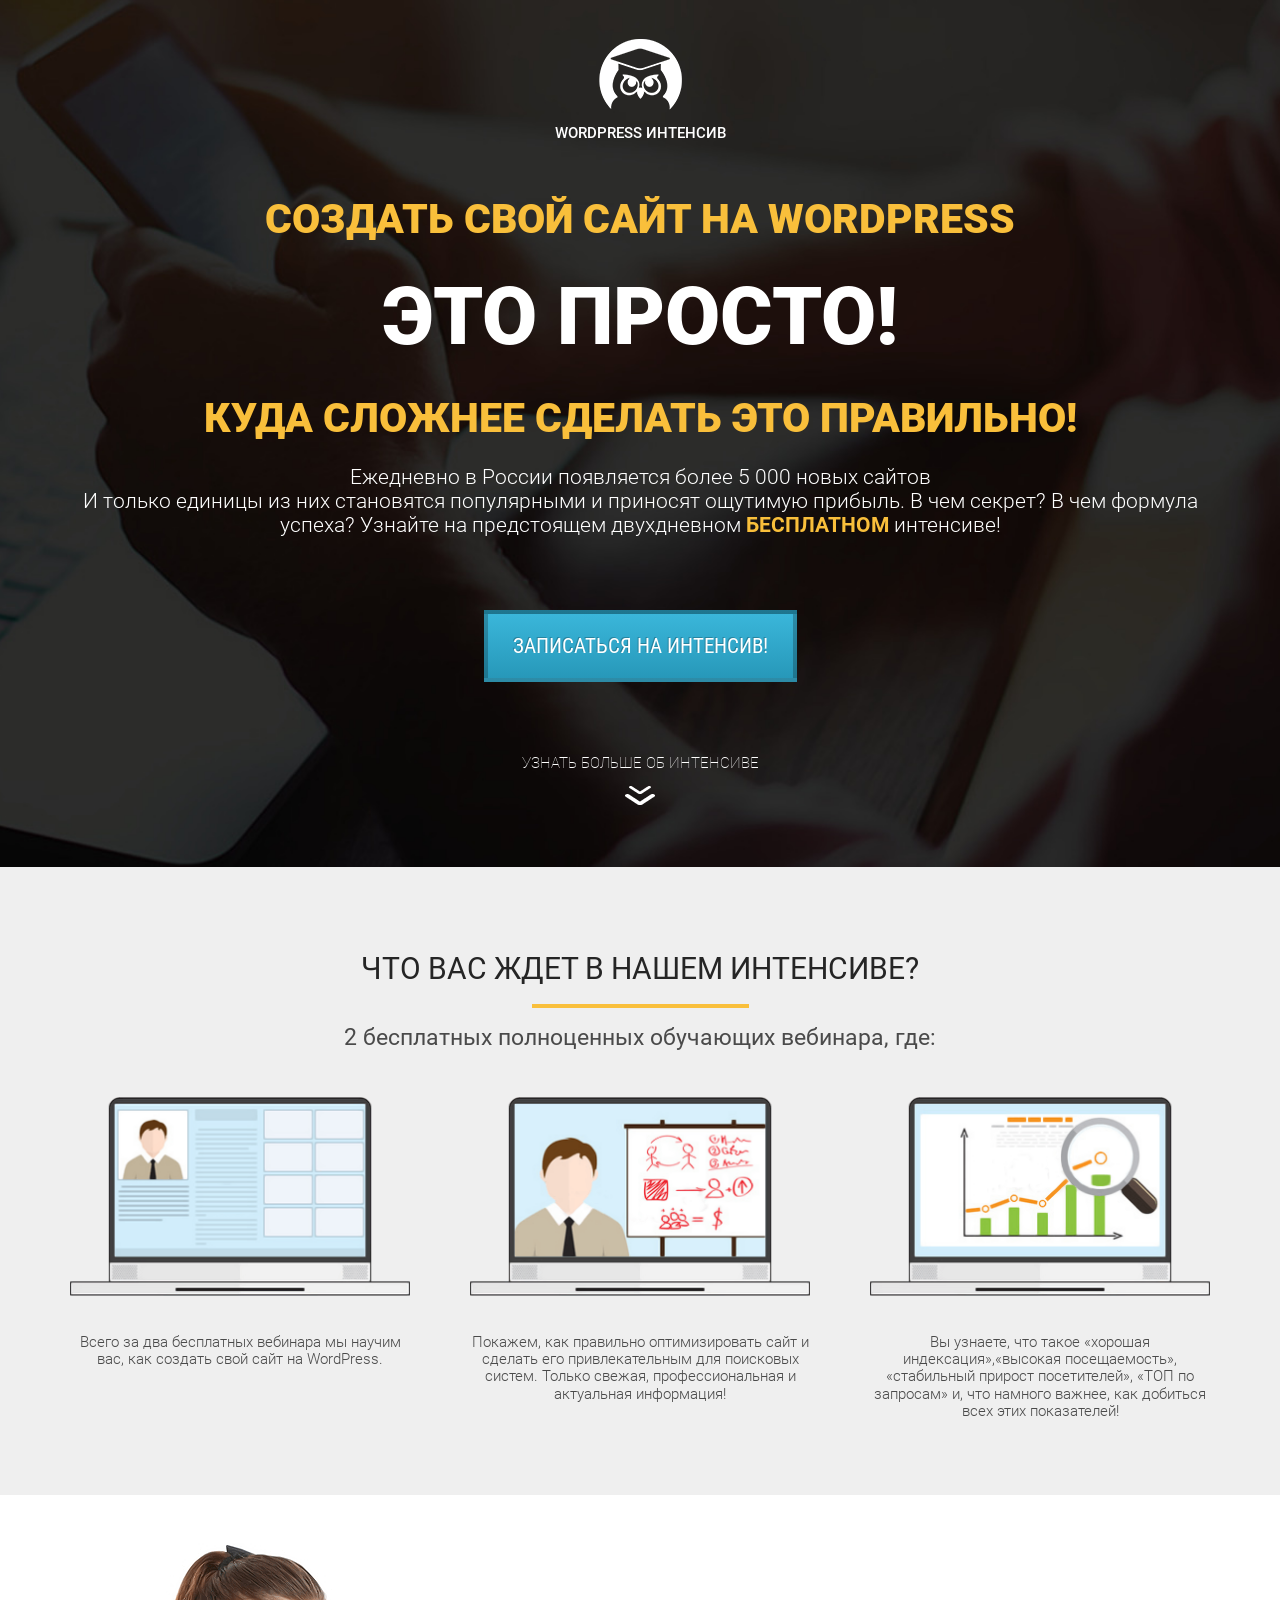
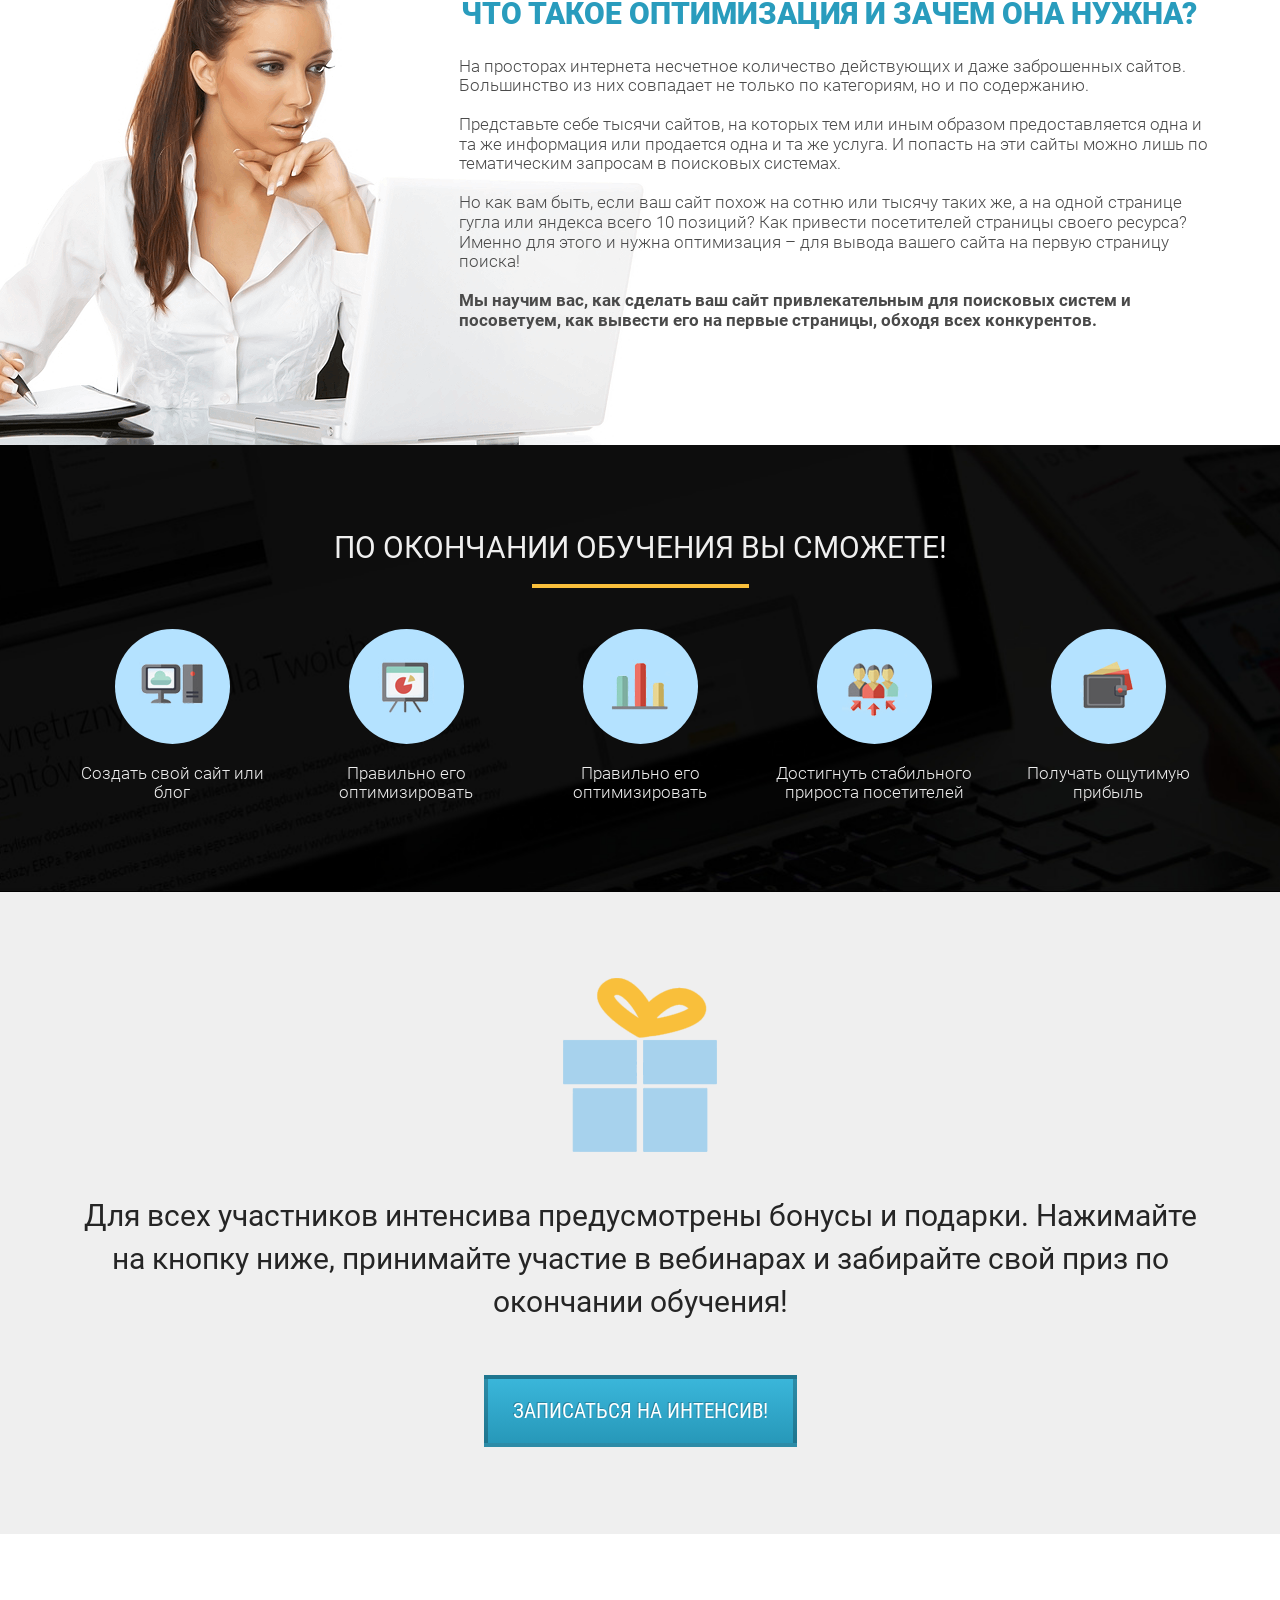
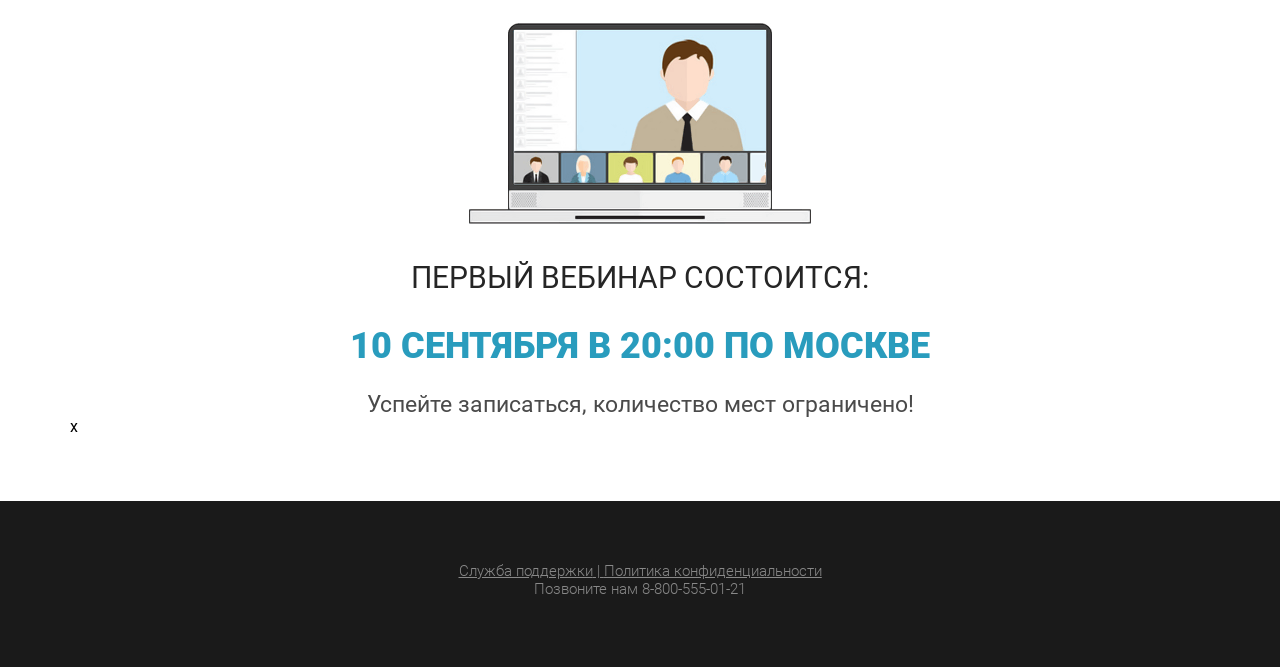
<file: src/index.html>
<!DOCTYPE html>
<html lang="ru">
<head>
    <meta charset="UTF-8">
    <meta http-equiv="X-UA-Compatible" content="IE=edge">
    <meta name="viewport" content="width=device-width, initial-scale=1.0">
    <title>Wordpress интенсив</title>
    <link rel="stylesheet" href="css/normalize.css">
    <!--     <link rel="stylesheet" href="https://htmlacademy.ru/blog/64-about-normalize-css"> -->
<!--     <link rel="preconnect" href="https://fonts.googleapis.com">
    <link rel="preconnect" href="https://fonts.gstatic.com" crossorigin>
    <link href="https://fonts.googleapis.com/css2?family=Roboto:wght@100;300;400;700;900&display=swap" rel="stylesheet">  -->
    <link rel="stylesheet" href="css/fonts.css">
    <link rel="stylesheet" href="css/style.css">
</head>
<body>
    <section class="promo">
        <div class="container">
            <div class="logo">
                <img src="icons/wp_icon.png" alt="logo" class="logo_img">
                <div class="logo_text">WordPress интенсив</div>
            </div>
            <h1 class="title">Создать свой сайт на WordPress</h1>
            <div class="simple">
                <h2 class="simple_text">это просто!</h2>
                <div class="simple_line"></div>
            </div>
            <h2 class="title">Куда сложнее сделать это правильно!</h2>
            <div class="promo_text">Ежедневно в России появляется более 5 000 новых сайтов<br>
                И только единицы из них становятся популярными и приносят ощутимую прибыль. В чем секрет? В чем формула успеха? Узнайте на предстоящем двухдневном <span class="free">БЕСПЛАТНОМ</span> интенсиве!</div>
            <button class="promo_btn">Записаться на интенсив!</button>
            <div class="more">
                <div class="more_text">узнать больше об интенсиве</div>
                <img src="icons/arrow.png" alt="arrow" class="more_img">
            </div>
        </div>
    </section>
    <section class="waiting">
        <div class="container">
            <h2 class="waiting_header">Что вас ждет в нашем интенсиве?</h2>
            <div class="waiting_divided"></div>
            <div class="waiting_subheader">2 бесплатных полноценных обучающих вебинара, где:</div>

            <div class="waiting_warpper">
                <div class="waiting_item">
                    <img src="icons/what/what1.png" alt="laptop1" class="waiting_img">
                    <div class="waiting_descr">Всего за два бесплатных вебинара мы научим вас, как создать свой сайт на WordPress. </div>
                </div>
                <div class="waiting_item">
                    <img src="icons/what/what2.png" alt="laptop2" class="waiting_img">
                    <div class="waiting_descr">Покажем, как правильно оптимизировать сайт и сделать его привлекательным для поисковых систем. Только свежая, профессиональная и актуальная информация!</div>
                </div>
                <div class="waiting_item">
                    <img src="icons/what/what3.png" alt="laptop3" class="waiting_img">
                    <div class="waiting_descr">Вы узнаете, что такое «хорошая индексация»,«высокая посещаемость», «стабильный прирост посетителей», «ТОП по запросам» и, что намного важнее, как добиться всех этих показателей!</div>
                </div>
            </div>
        </div>
    </section>
    <section class="optimization">
        <div class="container">
            <h2 class="optimization_header">Что такое оптимизация и зачем она нужна?</h2>
            <div class="optimization_text">
                На просторах интернета несчетное количество действующих и даже заброшенных сайтов. Большинство из них совпадает не только по категориям, но и по содержанию.
                <br><br>
                Представьте себе тысячи сайтов, на которых тем или иным образом предоставляется одна и та же информация или продается одна и та же услуга. И попасть на эти сайты можно лишь по тематическим запросам в поисковых системах.
                <br><br>
                Но как вам быть, если ваш сайт похож на сотню или тысячу таких же, а на одной странице гугла или яндекса всего 10 позиций? Как привести посетителей страницы своего ресурса? Именно для этого и нужна оптимизация – для вывода вашего сайта на первую страницу поиска!
                <br><br>
                <span>Мы научим вас, как сделать ваш сайт привлекательным для поисковых систем и посоветуем, как вывести его на первые страницы, обходя всех конкурентов.</span>
            </div>
        <img src="img/woman.png" alt="working woman" class="optimization_img">
    </div>
    </section>
    <section class="finish">
        <div class="container">
            <h2 class="finish_header">По окончании обучения Вы сможете!</h2>
            <div class="finish_divided"></div>
            <div class="finish_wrapper">
                <div class="finish_item">
                    <div class="finish_round">
                        <img src="icons/ending/ending1.png" alt="icon1" class="finish_icon">
                    </div>
                    <div class="finish_descr">Создать свой сайт или блог</div>
                </div>
                <div class="finish_item">
                    <div class="finish_round">
                        <img src="icons/ending/ending2.png" alt="icon2" class="finish_icon">
                    </div>
                    <div class="finish_descr">Правильно его оптимизировать</div>
                </div>
                <div class="finish_item">
                    <div class="finish_round">
                        <img src="icons/ending/ending3.png" alt="icon3" class="finish_icon">
                    </div>
                    <div class="finish_descr">Правильно его оптимизировать</div>
                </div>
                <div class="finish_item">
                    <div class="finish_round">
                        <img src="icons/ending/ending4.png" alt="icon4" class="finish_icon">
                    </div>
                    <div class="finish_descr">Достигнуть стабильного прироста посетителей</div>
                </div>
                <div class="finish_item">
                    <div class="finish_round">
                        <img src="icons/ending/ending5.png" alt="icon5" class="finish_icon">
                    </div>
                    <div class="finish_descr">Получать ощутимую прибыль</div>
                </div>
            </div>
        </div>
    </section>
    <section class="gift">
        <div class="container">
            <img src="icons/gift.png" alt="gift" class="gift_img">
            <div class="gift_text">Для всех участников интенсива предусмотрены бонусы и подарки. Нажимайте на кнопку ниже, принимайте участие в вебинарах и забирайте свой приз по окончании обучения!</div>
            <button class="promo_btn">Записаться на интенсив!</button>
        </div>
    </section>
    <section class="first">
        <div class="container">
            <img src="icons/webinar.png" alt="laptop4" class="first_img">
            <h2 class="first_title">Первый вебинар состоится:</h2>
            <time class="first_date">10 сентября в 20:00 по Москве</time>
            <div class="first_text">Успейте записаться, количество мест ограничено!</div>x
        </div>
    </section>
    <footer class="footer">
        <div class="container">  
            <div class="link">
            <a href="https://youtu.be/ger1HoxvNsA" class="support">Служба поддержки</a>
            |
            <a href="#" class="link">Политика конфиденциальности</a> <!-- # в ссылках используется как заглушка. Когда мы никуда не хотим переходить -->
        </div>
        Позвоните нам <a href="tel:+88005550121">8-800-555-01-21</a>
        <!-- Ссылки можно создавать для быстрых звонков и отправки електронных писем (mailto) -->
        </div>
    </footer>
</body>
</html>
</file>
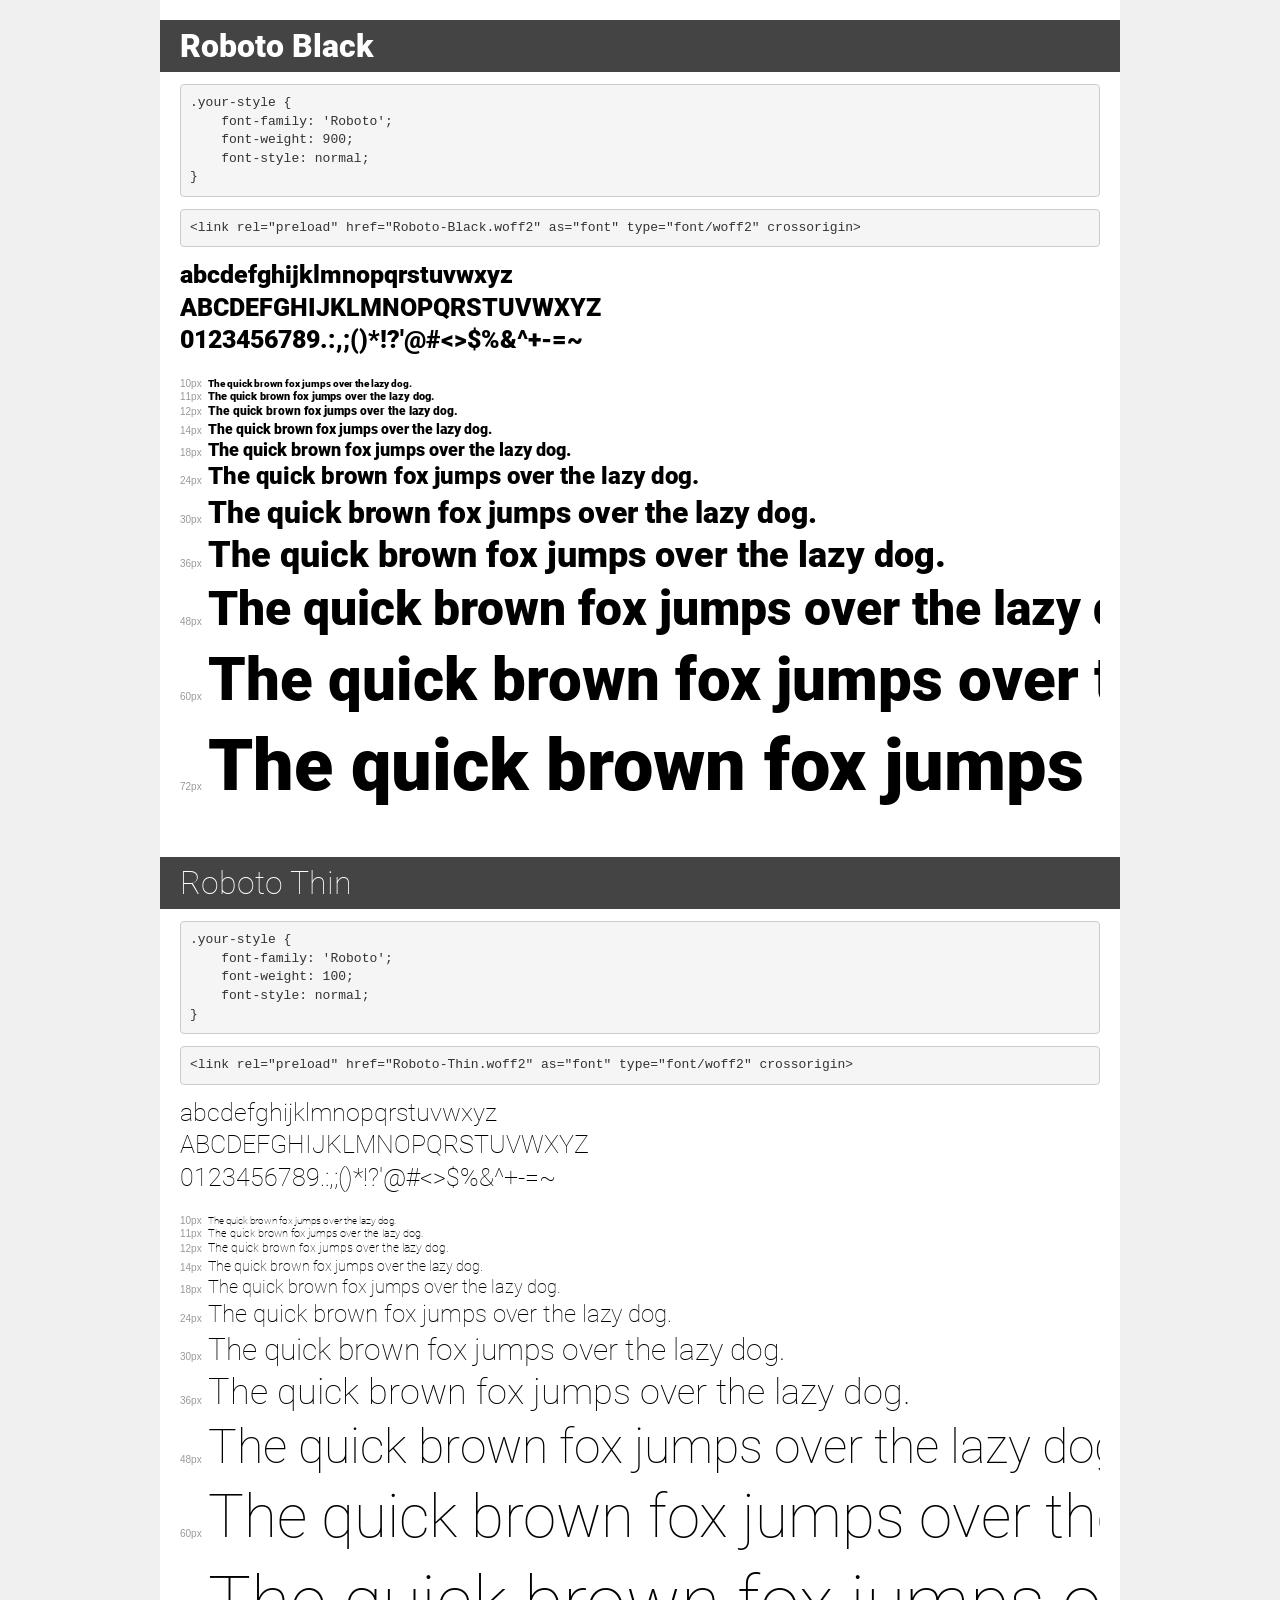
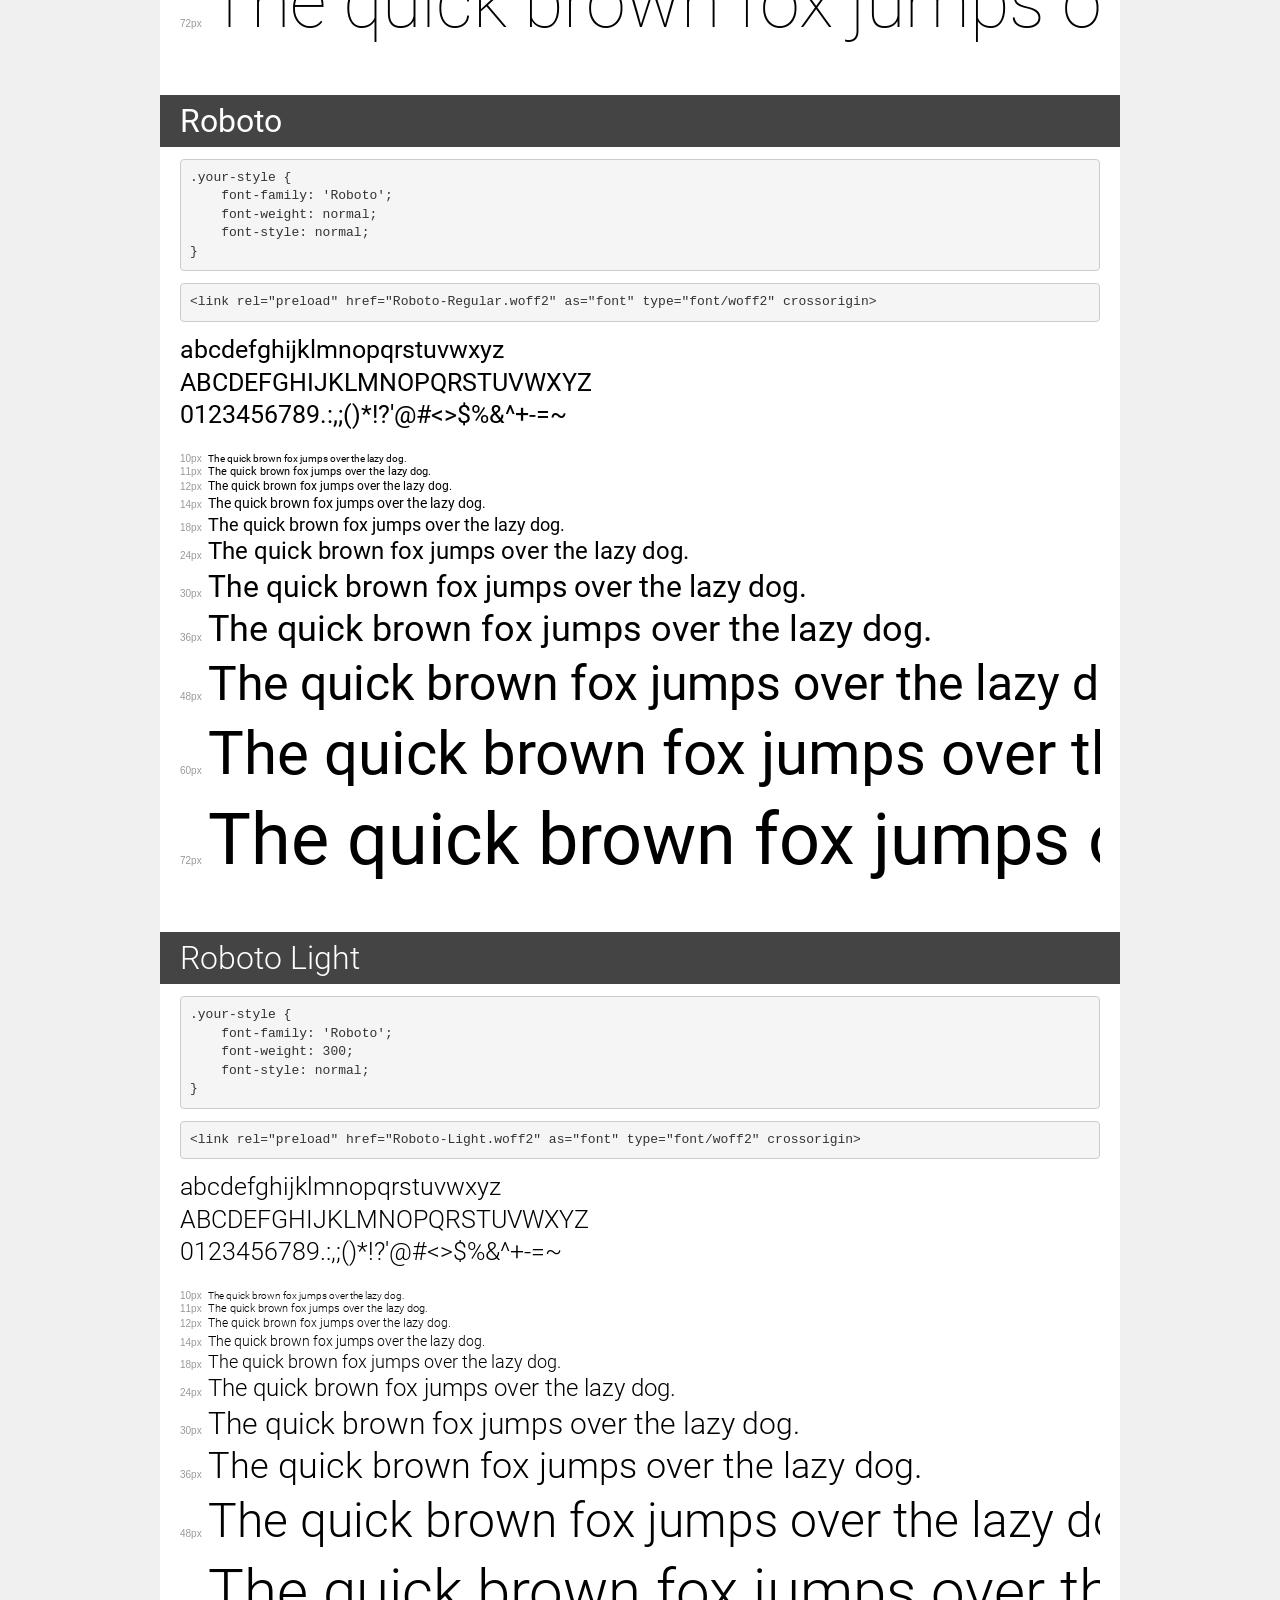
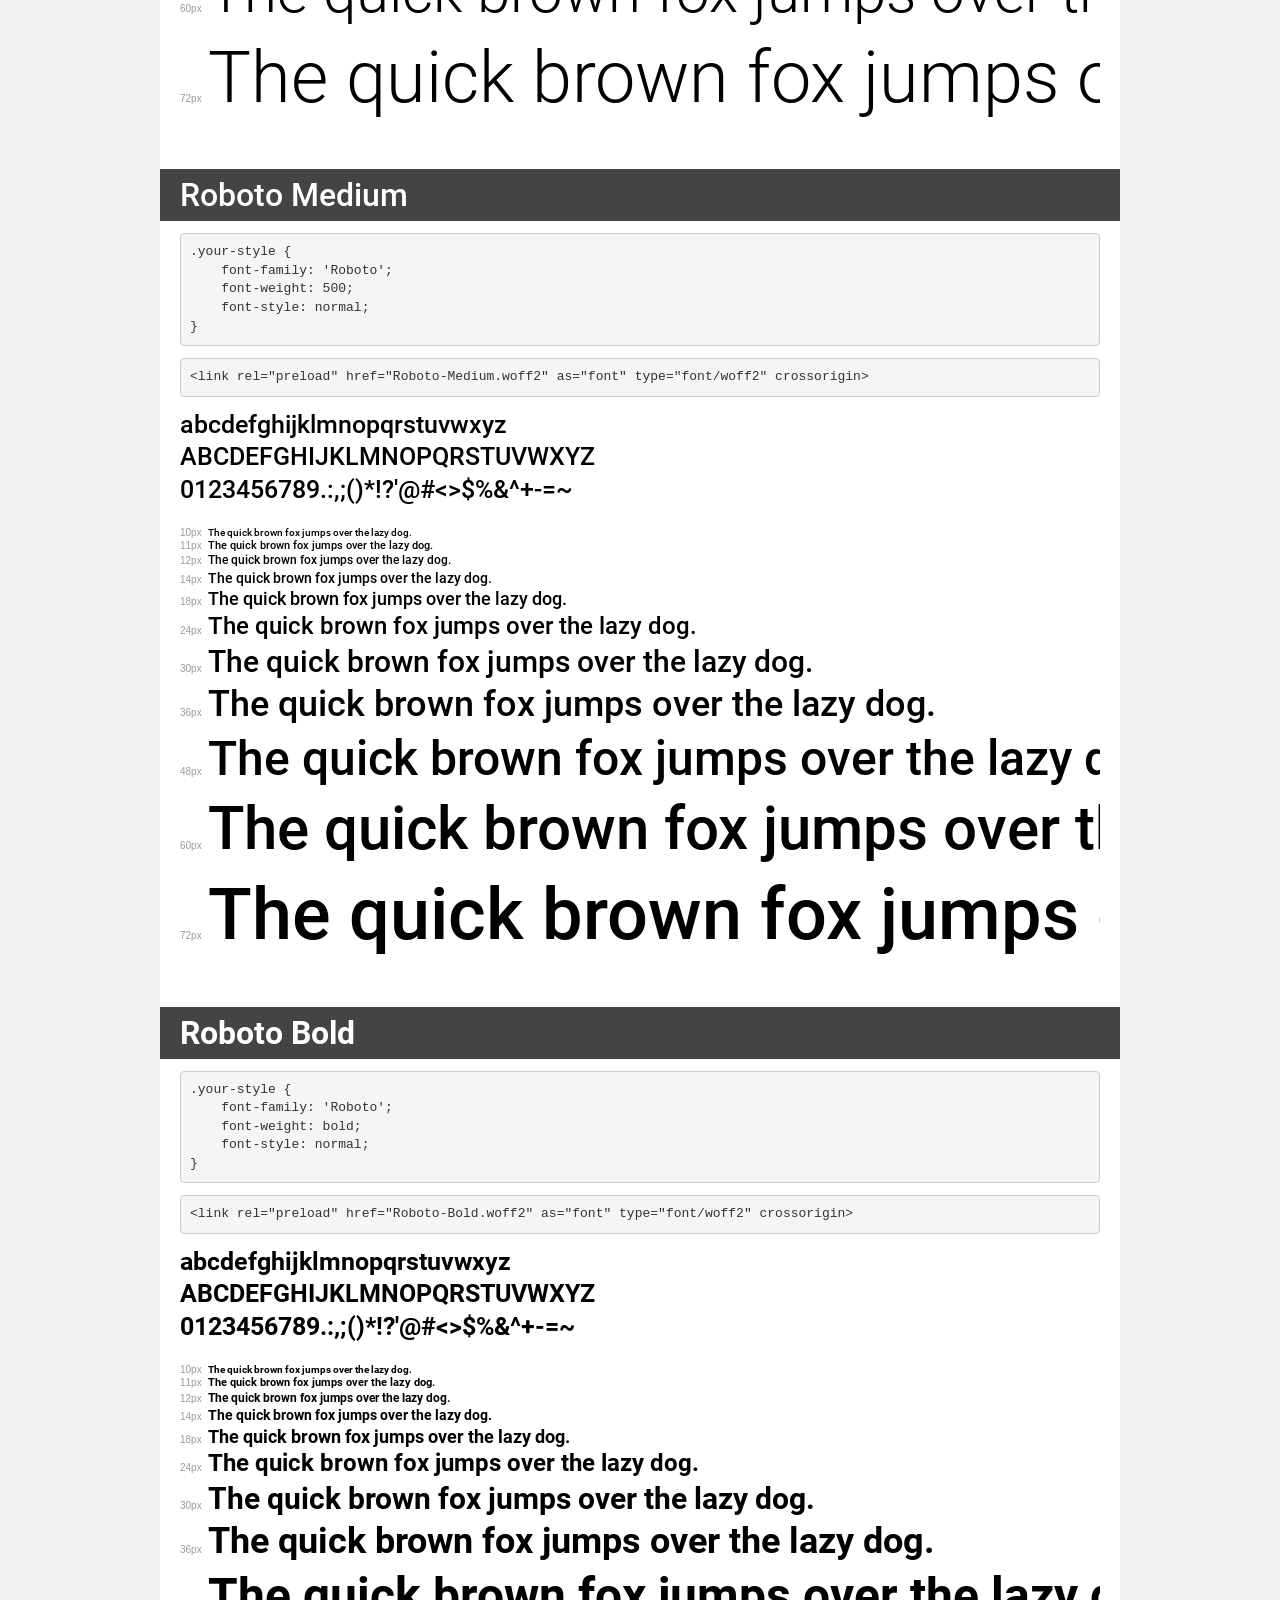
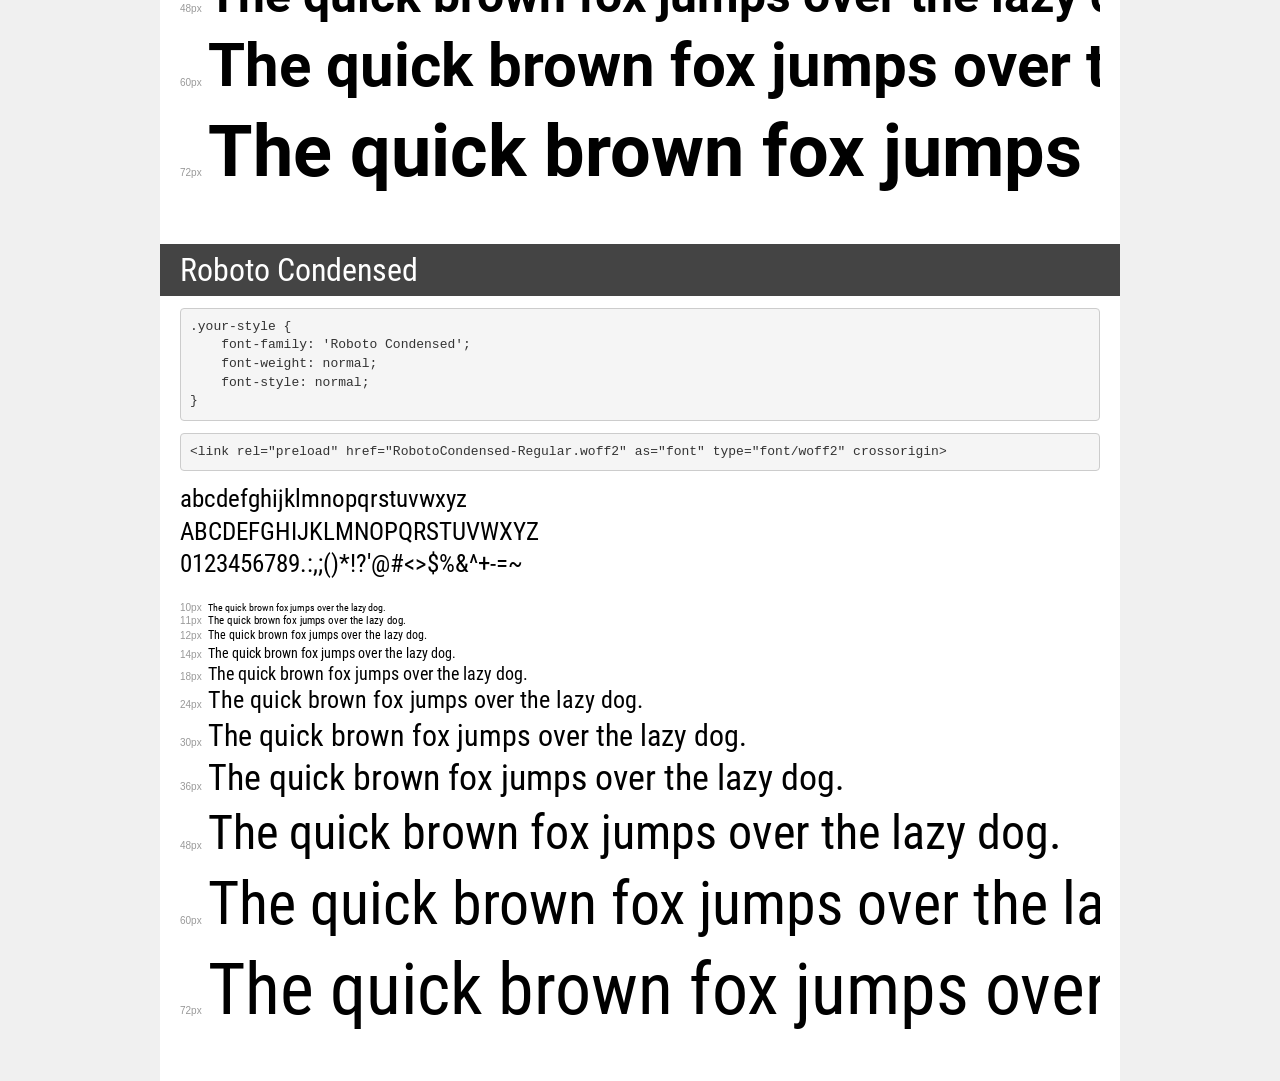
<file: src/fonts/demo.html>
<!DOCTYPE html>
<html lang="en">
<head>
    <meta charset="utf-8">
    <meta http-equiv="X-UA-Compatible" content="IE=edge">
    <meta name="viewport" content="width=device-width, initial-scale=1">
    <meta name="robots" content="noindex, noarchive">
    <meta name="format-detection" content="telephone=no">
    <title>Transfonter demo</title>
    <link href="stylesheet.css" rel="stylesheet">
    <style>
        /*
        http://meyerweb.com/eric/tools/css/reset/
        v2.0 | 20110126
        License: none (public domain)
        */
        html, body, div, span, applet, object, iframe,
        h1, h2, h3, h4, h5, h6, p, blockquote, pre,
        a, abbr, acronym, address, big, cite, code,
        del, dfn, em, img, ins, kbd, q, s, samp,
        small, strike, strong, sub, sup, tt, var,
        b, u, i, center,
        dl, dt, dd, ol, ul, li,
        fieldset, form, label, legend,
        table, caption, tbody, tfoot, thead, tr, th, td,
        article, aside, canvas, details, embed,
        figure, figcaption, footer, header, hgroup,
        menu, nav, output, ruby, section, summary,
        time, mark, audio, video {
            margin: 0;
            padding: 0;
            border: 0;
            font-size: 100%;
            font: inherit;
            vertical-align: baseline;
        }
        /* HTML5 display-role reset for older browsers */
        article, aside, details, figcaption, figure,
        footer, header, hgroup, menu, nav, section {
            display: block;
        }
        body {
            line-height: 1;
        }
        ol, ul {
            list-style: none;
        }
        blockquote, q {
            quotes: none;
        }
        blockquote:before, blockquote:after,
        q:before, q:after {
            content: '';
            content: none;
        }
        table {
            border-collapse: collapse;
            border-spacing: 0;
        }
        /* demo styles */
        body {
            background: #f0f0f0;
            color: #000;
        }
        .page {
            background: #fff;
            width: 920px;
            margin: 0 auto;
            padding: 20px 20px 0 20px;
            overflow: hidden;
        }
        .font-container {
            overflow-x: auto;
            overflow-y: hidden;
            margin-bottom: 40px;
            line-height: 1.3;
            white-space: nowrap;
            padding-bottom: 5px;
        }
        h1 {
            position: relative;
            background: #444;
            font-size: 32px;
            color: #fff;
            padding: 10px 20px;
            margin: 0 -20px 12px -20px;
        }
        .letters {
            font-size: 25px;
            margin-bottom: 20px;
        }
        .s10:before {
            content: '10px';
        }
        .s11:before {
            content: '11px';
        }
        .s12:before {
            content: '12px';
        }
        .s14:before {
            content: '14px';
        }
        .s18:before {
            content: '18px';
        }
        .s24:before {
            content: '24px';
        }
        .s30:before {
            content: '30px';
        }
        .s36:before {
            content: '36px';
        }
        .s48:before {
            content: '48px';
        }
        .s60:before {
            content: '60px';
        }
        .s72:before {
            content: '72px';
        }
        .s10:before, .s11:before, .s12:before, .s14:before,
        .s18:before, .s24:before, .s30:before, .s36:before,
        .s48:before, .s60:before, .s72:before {
            font-family: Arial, sans-serif;
            font-size: 10px;
            font-weight: normal;
            font-style: normal;
            color: #999;
            padding-right: 6px;
        }
        pre {
            display: block;
            padding: 9px;
            margin: 0 0 12px;
            font-family: Monaco, Menlo, Consolas, "Courier New", monospace;
            font-size: 13px;
            line-height: 1.428571429;
            color: #333;
            font-weight: normal;
            font-style: normal;
            background-color: #f5f5f5;
            border: 1px solid #ccc;
            overflow-x: auto;
            border-radius: 4px;
        }
        /* responsive */
        @media (max-width: 959px) {
            .page {
                width: auto;
                margin: 0;
            }
        }
    </style>
</head>
<body>
<div class="page">
    <div class="demo">
        <h1 style="font-family: 'Roboto'; font-weight: 900; font-style: normal;">Roboto Black</h1>
        <pre title="Usage">.your-style {
    font-family: 'Roboto';
    font-weight: 900;
    font-style: normal;
}</pre>
        <pre title="Preload (optional)">
&lt;link rel=&quot;preload&quot; href=&quot;Roboto-Black.woff2&quot; as=&quot;font&quot; type=&quot;font/woff2&quot; crossorigin&gt;</pre>
        <div class="font-container" style="font-family: 'Roboto'; font-weight: 900; font-style: normal;">
            <p class="letters">
                abcdefghijklmnopqrstuvwxyz<br>
ABCDEFGHIJKLMNOPQRSTUVWXYZ<br>
                0123456789.:,;()*!?'@#&lt;&gt;$%&^+-=~
            </p>
            <p class="s10" style="font-size: 10px;">The quick brown fox jumps over the lazy dog.</p>
            <p class="s11" style="font-size: 11px;">The quick brown fox jumps over the lazy dog.</p>
            <p class="s12" style="font-size: 12px;">The quick brown fox jumps over the lazy dog.</p>
            <p class="s14" style="font-size: 14px;">The quick brown fox jumps over the lazy dog.</p>
            <p class="s18" style="font-size: 18px;">The quick brown fox jumps over the lazy dog.</p>
            <p class="s24" style="font-size: 24px;">The quick brown fox jumps over the lazy dog.</p>
            <p class="s30" style="font-size: 30px;">The quick brown fox jumps over the lazy dog.</p>
            <p class="s36" style="font-size: 36px;">The quick brown fox jumps over the lazy dog.</p>
            <p class="s48" style="font-size: 48px;">The quick brown fox jumps over the lazy dog.</p>
            <p class="s60" style="font-size: 60px;">The quick brown fox jumps over the lazy dog.</p>
            <p class="s72" style="font-size: 72px;">The quick brown fox jumps over the lazy dog.</p>
        </div>
    </div>

    <div class="demo">
        <h1 style="font-family: 'Roboto'; font-weight: 100; font-style: normal;">Roboto Thin</h1>
        <pre title="Usage">.your-style {
    font-family: 'Roboto';
    font-weight: 100;
    font-style: normal;
}</pre>
        <pre title="Preload (optional)">
&lt;link rel=&quot;preload&quot; href=&quot;Roboto-Thin.woff2&quot; as=&quot;font&quot; type=&quot;font/woff2&quot; crossorigin&gt;</pre>
        <div class="font-container" style="font-family: 'Roboto'; font-weight: 100; font-style: normal;">
            <p class="letters">
                abcdefghijklmnopqrstuvwxyz<br>
ABCDEFGHIJKLMNOPQRSTUVWXYZ<br>
                0123456789.:,;()*!?'@#&lt;&gt;$%&^+-=~
            </p>
            <p class="s10" style="font-size: 10px;">The quick brown fox jumps over the lazy dog.</p>
            <p class="s11" style="font-size: 11px;">The quick brown fox jumps over the lazy dog.</p>
            <p class="s12" style="font-size: 12px;">The quick brown fox jumps over the lazy dog.</p>
            <p class="s14" style="font-size: 14px;">The quick brown fox jumps over the lazy dog.</p>
            <p class="s18" style="font-size: 18px;">The quick brown fox jumps over the lazy dog.</p>
            <p class="s24" style="font-size: 24px;">The quick brown fox jumps over the lazy dog.</p>
            <p class="s30" style="font-size: 30px;">The quick brown fox jumps over the lazy dog.</p>
            <p class="s36" style="font-size: 36px;">The quick brown fox jumps over the lazy dog.</p>
            <p class="s48" style="font-size: 48px;">The quick brown fox jumps over the lazy dog.</p>
            <p class="s60" style="font-size: 60px;">The quick brown fox jumps over the lazy dog.</p>
            <p class="s72" style="font-size: 72px;">The quick brown fox jumps over the lazy dog.</p>
        </div>
    </div>

    <div class="demo">
        <h1 style="font-family: 'Roboto'; font-weight: normal; font-style: normal;">Roboto</h1>
        <pre title="Usage">.your-style {
    font-family: 'Roboto';
    font-weight: normal;
    font-style: normal;
}</pre>
        <pre title="Preload (optional)">
&lt;link rel=&quot;preload&quot; href=&quot;Roboto-Regular.woff2&quot; as=&quot;font&quot; type=&quot;font/woff2&quot; crossorigin&gt;</pre>
        <div class="font-container" style="font-family: 'Roboto'; font-weight: normal; font-style: normal;">
            <p class="letters">
                abcdefghijklmnopqrstuvwxyz<br>
ABCDEFGHIJKLMNOPQRSTUVWXYZ<br>
                0123456789.:,;()*!?'@#&lt;&gt;$%&^+-=~
            </p>
            <p class="s10" style="font-size: 10px;">The quick brown fox jumps over the lazy dog.</p>
            <p class="s11" style="font-size: 11px;">The quick brown fox jumps over the lazy dog.</p>
            <p class="s12" style="font-size: 12px;">The quick brown fox jumps over the lazy dog.</p>
            <p class="s14" style="font-size: 14px;">The quick brown fox jumps over the lazy dog.</p>
            <p class="s18" style="font-size: 18px;">The quick brown fox jumps over the lazy dog.</p>
            <p class="s24" style="font-size: 24px;">The quick brown fox jumps over the lazy dog.</p>
            <p class="s30" style="font-size: 30px;">The quick brown fox jumps over the lazy dog.</p>
            <p class="s36" style="font-size: 36px;">The quick brown fox jumps over the lazy dog.</p>
            <p class="s48" style="font-size: 48px;">The quick brown fox jumps over the lazy dog.</p>
            <p class="s60" style="font-size: 60px;">The quick brown fox jumps over the lazy dog.</p>
            <p class="s72" style="font-size: 72px;">The quick brown fox jumps over the lazy dog.</p>
        </div>
    </div>

    <div class="demo">
        <h1 style="font-family: 'Roboto'; font-weight: 300; font-style: normal;">Roboto Light</h1>
        <pre title="Usage">.your-style {
    font-family: 'Roboto';
    font-weight: 300;
    font-style: normal;
}</pre>
        <pre title="Preload (optional)">
&lt;link rel=&quot;preload&quot; href=&quot;Roboto-Light.woff2&quot; as=&quot;font&quot; type=&quot;font/woff2&quot; crossorigin&gt;</pre>
        <div class="font-container" style="font-family: 'Roboto'; font-weight: 300; font-style: normal;">
            <p class="letters">
                abcdefghijklmnopqrstuvwxyz<br>
ABCDEFGHIJKLMNOPQRSTUVWXYZ<br>
                0123456789.:,;()*!?'@#&lt;&gt;$%&^+-=~
            </p>
            <p class="s10" style="font-size: 10px;">The quick brown fox jumps over the lazy dog.</p>
            <p class="s11" style="font-size: 11px;">The quick brown fox jumps over the lazy dog.</p>
            <p class="s12" style="font-size: 12px;">The quick brown fox jumps over the lazy dog.</p>
            <p class="s14" style="font-size: 14px;">The quick brown fox jumps over the lazy dog.</p>
            <p class="s18" style="font-size: 18px;">The quick brown fox jumps over the lazy dog.</p>
            <p class="s24" style="font-size: 24px;">The quick brown fox jumps over the lazy dog.</p>
            <p class="s30" style="font-size: 30px;">The quick brown fox jumps over the lazy dog.</p>
            <p class="s36" style="font-size: 36px;">The quick brown fox jumps over the lazy dog.</p>
            <p class="s48" style="font-size: 48px;">The quick brown fox jumps over the lazy dog.</p>
            <p class="s60" style="font-size: 60px;">The quick brown fox jumps over the lazy dog.</p>
            <p class="s72" style="font-size: 72px;">The quick brown fox jumps over the lazy dog.</p>
        </div>
    </div>

    <div class="demo">
        <h1 style="font-family: 'Roboto'; font-weight: 500; font-style: normal;">Roboto Medium</h1>
        <pre title="Usage">.your-style {
    font-family: 'Roboto';
    font-weight: 500;
    font-style: normal;
}</pre>
        <pre title="Preload (optional)">
&lt;link rel=&quot;preload&quot; href=&quot;Roboto-Medium.woff2&quot; as=&quot;font&quot; type=&quot;font/woff2&quot; crossorigin&gt;</pre>
        <div class="font-container" style="font-family: 'Roboto'; font-weight: 500; font-style: normal;">
            <p class="letters">
                abcdefghijklmnopqrstuvwxyz<br>
ABCDEFGHIJKLMNOPQRSTUVWXYZ<br>
                0123456789.:,;()*!?'@#&lt;&gt;$%&^+-=~
            </p>
            <p class="s10" style="font-size: 10px;">The quick brown fox jumps over the lazy dog.</p>
            <p class="s11" style="font-size: 11px;">The quick brown fox jumps over the lazy dog.</p>
            <p class="s12" style="font-size: 12px;">The quick brown fox jumps over the lazy dog.</p>
            <p class="s14" style="font-size: 14px;">The quick brown fox jumps over the lazy dog.</p>
            <p class="s18" style="font-size: 18px;">The quick brown fox jumps over the lazy dog.</p>
            <p class="s24" style="font-size: 24px;">The quick brown fox jumps over the lazy dog.</p>
            <p class="s30" style="font-size: 30px;">The quick brown fox jumps over the lazy dog.</p>
            <p class="s36" style="font-size: 36px;">The quick brown fox jumps over the lazy dog.</p>
            <p class="s48" style="font-size: 48px;">The quick brown fox jumps over the lazy dog.</p>
            <p class="s60" style="font-size: 60px;">The quick brown fox jumps over the lazy dog.</p>
            <p class="s72" style="font-size: 72px;">The quick brown fox jumps over the lazy dog.</p>
        </div>
    </div>

    <div class="demo">
        <h1 style="font-family: 'Roboto'; font-weight: bold; font-style: normal;">Roboto Bold</h1>
        <pre title="Usage">.your-style {
    font-family: 'Roboto';
    font-weight: bold;
    font-style: normal;
}</pre>
        <pre title="Preload (optional)">
&lt;link rel=&quot;preload&quot; href=&quot;Roboto-Bold.woff2&quot; as=&quot;font&quot; type=&quot;font/woff2&quot; crossorigin&gt;</pre>
        <div class="font-container" style="font-family: 'Roboto'; font-weight: bold; font-style: normal;">
            <p class="letters">
                abcdefghijklmnopqrstuvwxyz<br>
ABCDEFGHIJKLMNOPQRSTUVWXYZ<br>
                0123456789.:,;()*!?'@#&lt;&gt;$%&^+-=~
            </p>
            <p class="s10" style="font-size: 10px;">The quick brown fox jumps over the lazy dog.</p>
            <p class="s11" style="font-size: 11px;">The quick brown fox jumps over the lazy dog.</p>
            <p class="s12" style="font-size: 12px;">The quick brown fox jumps over the lazy dog.</p>
            <p class="s14" style="font-size: 14px;">The quick brown fox jumps over the lazy dog.</p>
            <p class="s18" style="font-size: 18px;">The quick brown fox jumps over the lazy dog.</p>
            <p class="s24" style="font-size: 24px;">The quick brown fox jumps over the lazy dog.</p>
            <p class="s30" style="font-size: 30px;">The quick brown fox jumps over the lazy dog.</p>
            <p class="s36" style="font-size: 36px;">The quick brown fox jumps over the lazy dog.</p>
            <p class="s48" style="font-size: 48px;">The quick brown fox jumps over the lazy dog.</p>
            <p class="s60" style="font-size: 60px;">The quick brown fox jumps over the lazy dog.</p>
            <p class="s72" style="font-size: 72px;">The quick brown fox jumps over the lazy dog.</p>
        </div>
    </div>

    <div class="demo">
        <h1 style="font-family: 'Roboto Condensed'; font-weight: normal; font-style: normal;">Roboto Condensed</h1>
        <pre title="Usage">.your-style {
    font-family: 'Roboto Condensed';
    font-weight: normal;
    font-style: normal;
}</pre>
        <pre title="Preload (optional)">
&lt;link rel=&quot;preload&quot; href=&quot;RobotoCondensed-Regular.woff2&quot; as=&quot;font&quot; type=&quot;font/woff2&quot; crossorigin&gt;</pre>
        <div class="font-container" style="font-family: 'Roboto Condensed'; font-weight: normal; font-style: normal;">
            <p class="letters">
                abcdefghijklmnopqrstuvwxyz<br>
ABCDEFGHIJKLMNOPQRSTUVWXYZ<br>
                0123456789.:,;()*!?'@#&lt;&gt;$%&^+-=~
            </p>
            <p class="s10" style="font-size: 10px;">The quick brown fox jumps over the lazy dog.</p>
            <p class="s11" style="font-size: 11px;">The quick brown fox jumps over the lazy dog.</p>
            <p class="s12" style="font-size: 12px;">The quick brown fox jumps over the lazy dog.</p>
            <p class="s14" style="font-size: 14px;">The quick brown fox jumps over the lazy dog.</p>
            <p class="s18" style="font-size: 18px;">The quick brown fox jumps over the lazy dog.</p>
            <p class="s24" style="font-size: 24px;">The quick brown fox jumps over the lazy dog.</p>
            <p class="s30" style="font-size: 30px;">The quick brown fox jumps over the lazy dog.</p>
            <p class="s36" style="font-size: 36px;">The quick brown fox jumps over the lazy dog.</p>
            <p class="s48" style="font-size: 48px;">The quick brown fox jumps over the lazy dog.</p>
            <p class="s60" style="font-size: 60px;">The quick brown fox jumps over the lazy dog.</p>
            <p class="s72" style="font-size: 72px;">The quick brown fox jumps over the lazy dog.</p>
        </div>
    </div>

</div>
</body>
</html>
</file>
<file: src/css/fonts.css>
@font-face {
    font-family: 'Roboto';
    src: url('../fonts/Roboto-Black.eot');
    src: local('Roboto Black'), local('Roboto-Black'),
        url('../fonts/Roboto-Black.eot?#iefix') format('embedded-opentype'),
        url('../fonts/Roboto-Black.woff2') format('woff2'),
        url('../fonts/Roboto-Black.woff') format('woff'),
        url('../fonts/Roboto-Black.ttf') format('truetype'),
        url('../fonts/Roboto-Black.svg#Roboto-Black') format('svg');
    font-weight: 900;
    font-style: normal;
    font-display: swap;
}

@font-face {
    font-family: 'Roboto';
    src: url('../fonts/Roboto-Thin.eot');
    src: local('Roboto Thin'), local('Roboto-Thin'),
        url('../fonts/Roboto-Thin.eot?#iefix') format('embedded-opentype'),
        url('../fonts/Roboto-Thin.woff2') format('woff2'),
        url('../fonts/Roboto-Thin.woff') format('woff'),
        url('../fonts/Roboto-Thin.ttf') format('truetype'),
        url('../fonts/Roboto-Thin.svg#Roboto-Thin') format('svg');
    font-weight: 100;
    font-style: normal;
    font-display: swap;
}

@font-face {
    font-family: 'Roboto';
    src: url('../fonts/Roboto-Regular.eot');
    src: local('Roboto'), local('Roboto-Regular'),
        url('../fonts/Roboto-Regular.eot?#iefix') format('embedded-opentype'),
        url('../fonts/Roboto-Regular.woff2') format('woff2'),
        url('../fonts/Roboto-Regular.woff') format('woff'),
        url('../fonts/Roboto-Regular.ttf') format('truetype'),
        url('../fonts/Roboto-Regular.svg#Roboto-Regular') format('svg');
    font-weight: 400;
    font-style: normal;
    font-display: swap;
}

@font-face {
    font-family: 'Roboto';
    src: url('../fonts/Roboto-Light.eot');
    src: local('Roboto Light'), local('Roboto-Light'),
        url('../fonts/Roboto-Light.eot?#iefix') format('embedded-opentype'),
        url('../fonts/Roboto-Light.woff2') format('woff2'),
        url('../fonts/Roboto-Light.woff') format('woff'),
        url('../fonts/Roboto-Light.ttf') format('truetype'),
        url('../fonts/Roboto-Light.svg#Roboto-Light') format('svg');
    font-weight: 300;
    font-style: normal;
    font-display: swap;
}

@font-face {
    font-family: 'Roboto';
    src: url('../fonts/Roboto-Medium.eot');
    src: local('Roboto Medium'), local('Roboto-Medium'),
        url('../fonts/Roboto-Medium.eot?#iefix') format('embedded-opentype'),
        url('../fonts/Roboto-Medium.woff2') format('woff2'),
        url('../fonts/Roboto-Medium.woff') format('woff'),
        url('../fonts/Roboto-Medium.ttf') format('truetype'),
        url('../fonts/Roboto-Medium.svg#Roboto-Medium') format('svg');
    font-weight: 500;
    font-style: normal;
    font-display: swap;
}

@font-face {
    font-family: 'Roboto';
    src: url('../fonts/Roboto-Bold.eot');
    src: local('Roboto Bold'), local('Roboto-Bold'),
        url('../fonts/Roboto-Bold.eot?#iefix') format('embedded-opentype'),
        url('../fonts/Roboto-Bold.woff2') format('woff2'),
        url('../fonts/Roboto-Bold.woff') format('woff'),
        url('../fonts/Roboto-Bold.ttf') format('truetype'),
        url('../fonts/Roboto-Bold.svg#Roboto-Bold') format('svg');
    font-weight: 700;
    font-style: normal;
    font-display: swap;
}

@font-face {
    font-family: 'Roboto Condensed';
    src: url('../fonts/RobotoCondensed-Regular.eot');
    src: local('Roboto Condensed'), local('RobotoCondensed-Regular'),
        url('../fonts/RobotoCondensed-Regular.eot?#iefix') format('embedded-opentype'),
        url('../fonts/RobotoCondensed-Regular.woff2') format('woff2'),
        url('../fonts/RobotoCondensed-Regular.woff') format('woff'),
        url('../fonts/RobotoCondensed-Regular.ttf') format('truetype'),
        url('../fonts/RobotoCondensed-Regular.svg#RobotoCondensed-Regular') format('svg');
    font-weight: normal;
    font-style: normal;
    font-display: swap;
}
</file>
<file: src/css/style.css>
* {
    box-sizing: border-box;
    margin: 0;
    padding: 0;
}
html {
    font-family: 'Roboto', sans-serif;
}
.container {
    position: relative;
    width: 1140px;
    margin: 0 auto;
}
.promo {
    min-height: 800px;
    background: url(../img/bg_main.jpeg) center center/cover no-repeat;
    padding: 39px 0 62px 0;
}
.logo .logo_img {
    display: block;
    margin: 0 auto;
}
.logo .logo_text {
    color: #ffffff;
    font-size: 15px;
    font-weight: 500;
    font-style: normal;
    letter-spacing: normal;
    text-align: center;
    text-transform: uppercase;
    line-height: normal;
    margin-top: 14px;
}
.title {
    color: #f9bf3b;
    font-size: 41px;
    font-weight: 900;
    font-style: normal;
    letter-spacing: normal;
    text-align: center;
    text-transform: uppercase;
    line-height: normal;
}
h1.title {
    margin-top: 53px;
}
h2.title {
    margin-top: 30px;
}
.simple_text {
    color: #ffffff;
    font-size: 80px;
    font-weight: 900;
    font-style: normal;
    letter-spacing: normal;
    text-align: center;
    text-transform: uppercase;
    line-height: normal;
    margin-top: 21px;
}
.promo_text {
    color: #ffffff;
    font-size: 21px;
    font-weight: 300;
    font-style: normal;
    letter-spacing: normal;
    line-height: 28px;
    text-align: center;
    line-height: normal;
    margin-top: 23px;
}
.free {
    color: #f9bf3b;
    font-weight: 700;
    font-style: normal;
    letter-spacing: normal;
    line-height: normal;
}
.promo_btn {
    width: 313px;
    height: 72px;
    box-shadow: inset 0 0 0 rgba(0, 0, 0, 0.18);
    border: 4px solid rgba(0, 0, 0, 0.23);
    background-image: linear-gradient(to top, #2798b9 0%, #3ab6da 100%);
    display: block;
    margin: 73px auto;
    text-shadow: -1px -1px 0 rgba(0, 0, 0, 0.22);
    color: #ffffff;
    font-family: "Roboto Condensed";
    font-size: 21px;
    font-weight: normal;
    font-style: normal;
    letter-spacing: normal;
    text-align: center;
    text-transform: uppercase;
    line-height: normal;
    cursor: pointer;
    outline: none;
}
.gift .promo_btn {
    margin: 0 auto;
}
.more .more_text {
    color: #ffffff;
    font-size: 15px;
    font-weight: 100;
    font-style: normal;
    letter-spacing: normal;
    text-align: center;
    text-transform: uppercase;
}
.more .more_img {
    display: block;
    margin: 13px auto 0 auto;
}
.waiting {
    min-height: 604px;
    background-color: #efefef;
    padding: 85px 0 75px 0;
}
.waiting .waiting_header, .finish .finish_header {
    color: #252525;
    font-size: 30px;
    font-weight: 400;
    font-style: normal;
    letter-spacing: normal;
    text-align: center;
    text-transform: uppercase;
    margin: 0 auto;
}
.finish .finish_header {
    color: #efefef;
}
.waiting .waiting_divided, .finish .finish_divided {
    width: 217px;
    height: 4px;
    background-color: #f9bf3b;
    margin: 0 auto;
    margin-top: 18px;
}
.waiting .waiting_subheader {
    color: #4a4a4a;
    font-size: 23px;
    font-weight: 400;
    font-style: normal;
    letter-spacing: normal;
    text-align: center;
    margin-top: 17px;
}
.waiting .waiting_warpper {
    margin-top: 45px;
    display: flex;
    justify-content: space-between;
}
.waiting .waiting_warpper .waiting_item {
    width: 340px;
}
.waiting .waiting_warpper .waiting_item .waiting_descr {
    color: #4a4a4a;
    font-size: 15px;
    font-weight: 300;
    font-style: normal;
    letter-spacing: normal;
    text-align: center;
    margin-top: 33px;
}
.waiting .waiting_warpper .waiting_item .waiting_img {
    width: 100%;
}
.optimization {
    min-height: 550px;
    padding: 102px 0 107px 0;
}
.optimization .optimization_header {
    margin-left: 391px;
    color: #299cbd;
    font-size: 30px;
    font-weight: 900;
    font-style: normal;
    letter-spacing: normal;
    text-align: left;
    text-transform: uppercase;
}
.optimization .optimization_text {
    margin-top: 25px;
    margin-left: 389px;
    color: #4a4a4a;
    font-size: 17px;
    font-weight: 300;
    font-style: normal;
    letter-spacing: normal;
}
.optimization .optimization_text span {
    font-weight: 700;
}
.optimization .optimization_img {
    position: absolute;
    top: -54px;
    left: -240px;
    z-index: -1;
}
.finish {
    min-height: 447px;
    background: url(../img/bg_second.jpeg) center center/cover no-repeat;
    padding: 86px 0 79px 0;
}
.finish .finish_wrapper {
    margin-top: 41px;
    display: flex;
    justify-content: space-between;
}
.finish .finish_wrapper .finish_item {
    width: 204px;
}
.finish .finish_wrapper .finish_round {
    display: flex;
    justify-content: center;
    align-items: center;
    width: 115px;
    height: 115px;
    background-color: #b4e2ff;
    border-radius: 100%;
    margin: 0 auto;
}
.finish .finish_wrapper .finish_descr {
    margin-top: 20px;
    color: #efefef;
    font-size: 17px;
    font-weight: 300;
    font-style: normal;
    letter-spacing: normal;
    text-align: center;
}
.gift {
    min-height: 628px;
    background-color: #efefef;
    padding: 86px 0 87px 0;
}
.gift .gift_img {
    display: block;
    margin: 0 auto;
}
.gift .gift_text {
    color: #252525;
    font-size: 30px;
    font-weight: 400;
    font-style: normal;
    letter-spacing: normal;
    line-height: 43px;
    text-align: center;
    margin: 42px 0 52px 0;
}
.first {
    min-height: 515px;
    padding: 89px 0 64px 0;
}
.first .first_img {
    display: block;
    margin: 0 auto;
}
.first .first_title {
    color: #252525;
    font-size: 30px;
    font-weight: 400;
    font-style: normal;
    letter-spacing: normal;
    text-align: center;
    text-transform: uppercase;
    margin-top: 37px;
}
.first .first_date {
    color: #299cbd;
    font-size: 36px;
    font-weight: 900;
    font-style: normal;
    letter-spacing: normal;
    text-align: center;
    text-transform: uppercase;
    display: block;
    margin: 0 auto;
    margin-top: 30px;
}
.first .first_text {
    color: #4a4a4a;
    font-size: 23px;
    font-weight: 400;
    font-style: normal;
    letter-spacing: normal;
    text-align: center;
    margin-top: 25px;
}
footer {
    min-height: 166px;
    background-color: #1a1a1a;
    padding: 61px 0 69px 0;
    color: #888888;
    font-size: 15px;
    font-weight: 300;
    font-style: normal;
    letter-spacing: normal;
    text-align: center;
    font-style: normal;
    letter-spacing: normal;
    line-height: normal;
}
footer a {
    color: #888888;
    text-decoration: none;
}
.link {
    text-decoration: underline;
}
</file>
<file: src/fonts/stylesheet.css>
@font-face {
    font-family: 'Roboto';
    src: url('Roboto-Black.eot');
    src: local('Roboto Black'), local('Roboto-Black'),
        url('Roboto-Black.eot?#iefix') format('embedded-opentype'),
        url('Roboto-Black.woff2') format('woff2'),
        url('Roboto-Black.woff') format('woff'),
        url('Roboto-Black.ttf') format('truetype'),
        url('Roboto-Black.svg#Roboto-Black') format('svg');
    font-weight: 900;
    font-style: normal;
    font-display: swap;
}

@font-face {
    font-family: 'Roboto';
    src: url('Roboto-Thin.eot');
    src: local('Roboto Thin'), local('Roboto-Thin'),
        url('Roboto-Thin.eot?#iefix') format('embedded-opentype'),
        url('Roboto-Thin.woff2') format('woff2'),
        url('Roboto-Thin.woff') format('woff'),
        url('Roboto-Thin.ttf') format('truetype'),
        url('Roboto-Thin.svg#Roboto-Thin') format('svg');
    font-weight: 100;
    font-style: normal;
    font-display: swap;
}

@font-face {
    font-family: 'Roboto';
    src: url('Roboto-Regular.eot');
    src: local('Roboto'), local('Roboto-Regular'),
        url('Roboto-Regular.eot?#iefix') format('embedded-opentype'),
        url('Roboto-Regular.woff2') format('woff2'),
        url('Roboto-Regular.woff') format('woff'),
        url('Roboto-Regular.ttf') format('truetype'),
        url('Roboto-Regular.svg#Roboto-Regular') format('svg');
    font-weight: normal;
    font-style: normal;
    font-display: swap;
}

@font-face {
    font-family: 'Roboto';
    src: url('Roboto-Light.eot');
    src: local('Roboto Light'), local('Roboto-Light'),
        url('Roboto-Light.eot?#iefix') format('embedded-opentype'),
        url('Roboto-Light.woff2') format('woff2'),
        url('Roboto-Light.woff') format('woff'),
        url('Roboto-Light.ttf') format('truetype'),
        url('Roboto-Light.svg#Roboto-Light') format('svg');
    font-weight: 300;
    font-style: normal;
    font-display: swap;
}

@font-face {
    font-family: 'Roboto';
    src: url('Roboto-Medium.eot');
    src: local('Roboto Medium'), local('Roboto-Medium'),
        url('Roboto-Medium.eot?#iefix') format('embedded-opentype'),
        url('Roboto-Medium.woff2') format('woff2'),
        url('Roboto-Medium.woff') format('woff'),
        url('Roboto-Medium.ttf') format('truetype'),
        url('Roboto-Medium.svg#Roboto-Medium') format('svg');
    font-weight: 500;
    font-style: normal;
    font-display: swap;
}

@font-face {
    font-family: 'Roboto';
    src: url('Roboto-Bold.eot');
    src: local('Roboto Bold'), local('Roboto-Bold'),
        url('Roboto-Bold.eot?#iefix') format('embedded-opentype'),
        url('Roboto-Bold.woff2') format('woff2'),
        url('Roboto-Bold.woff') format('woff'),
        url('Roboto-Bold.ttf') format('truetype'),
        url('Roboto-Bold.svg#Roboto-Bold') format('svg');
    font-weight: bold;
    font-style: normal;
    font-display: swap;
}

@font-face {
    font-family: 'Roboto Condensed';
    src: url('RobotoCondensed-Regular.eot');
    src: local('Roboto Condensed'), local('RobotoCondensed-Regular'),
        url('RobotoCondensed-Regular.eot?#iefix') format('embedded-opentype'),
        url('RobotoCondensed-Regular.woff2') format('woff2'),
        url('RobotoCondensed-Regular.woff') format('woff'),
        url('RobotoCondensed-Regular.ttf') format('truetype'),
        url('RobotoCondensed-Regular.svg#RobotoCondensed-Regular') format('svg');
    font-weight: normal;
    font-style: normal;
    font-display: swap;
}
</file>
